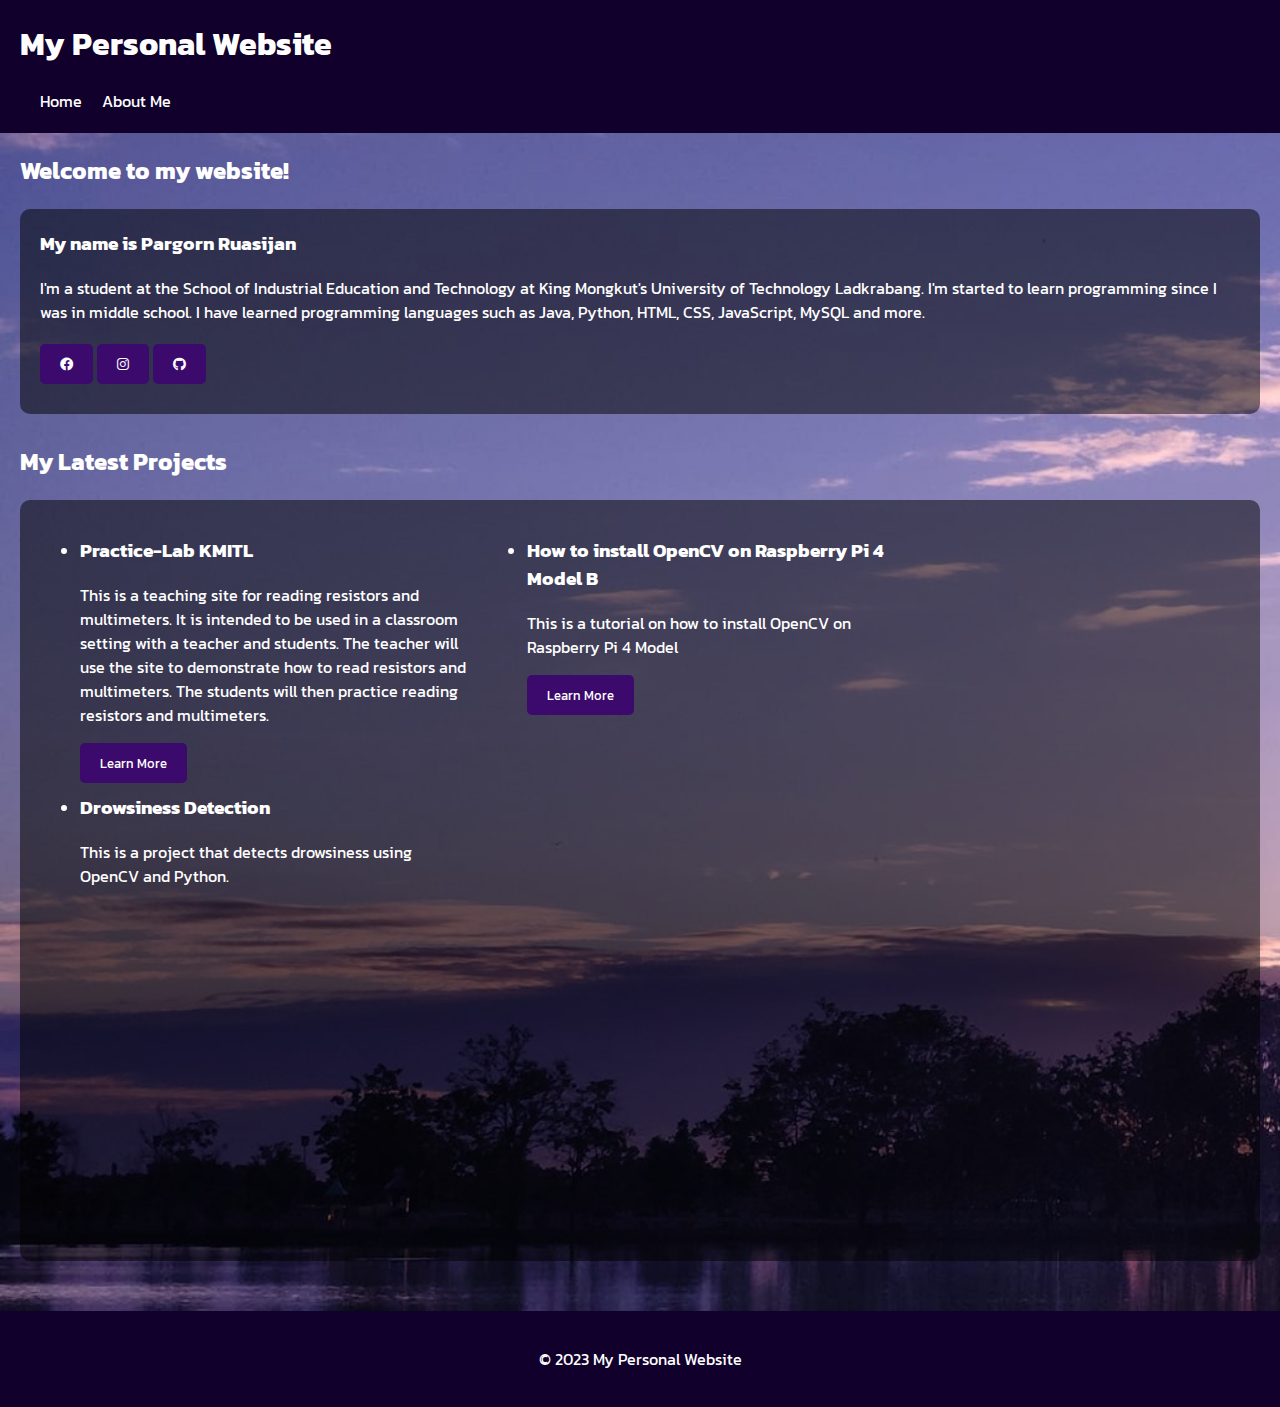
<file: index.html>
<!DOCTYPE html>
<html>
  <head>
    <title>My Personal Website</title>
    <meta charset="UTF-8" />
    <meta name="viewport" content="width=device-width, initial-scale=1.0" />
    <link rel="stylesheet" href="css/style.css" />
    <link rel="icon" href="images/xnewz.png" />
    <!-- Font Awesome CSS -->
    <link
      rel="stylesheet"
      href="https://cdnjs.cloudflare.com/ajax/libs/font-awesome/6.0.0-beta2/css/all.min.css"
    />
  </head>
  <body>
    <header>
      <h1>My Personal Website</h1>
      <nav>
        <ul>
          <li><a href="index.html">Home</a></li>
          <li><a href="about.html">About Me</a></li>
        </ul>
      </nav>
    </header>

    <main>
      <section>
        <h2>Welcome to my website!</h2>
        <div class="container">
          <h3>My name is Pargorn Ruasijan</h3>
          <p>
            <!-- explan this site about keep my project -->
            I'm a student at the School of Industrial Education and Technology
            at King Mongkut's University of Technology Ladkrabang. I'm started
            to learn programming since I was in middle school. I have learned
            programming languages such as Java, Python, HTML, CSS, JavaScript,
            MySQL and more.
          </p>
          <button>
            <a href="https://web.facebook.com/xnewz16844/"
              ><i class="fa-brands fa-facebook"></i>
            </a>
          </button>
          <button>
            <a href="https://www.instagram.com/_x.newz/"
              ><i class="fa-brands fa-instagram"></i>
            </a>
          </button>
          <button>
            <a href="https://www.github.com/xnewz"
              ><i class="fa-brands fa-github"></i>
            </a>
          </button>
        </div>
      </section>

      <section>
        <h2>My Latest Projects</h2>
        <div class="container">
          <ul>
            <li>
              <h3>Practice-Lab KMITL</h3>
              <p>
                This is a teaching site for reading resistors and multimeters.
                It is intended to be used in a classroom setting with a teacher
                and students. The teacher will use the site to demonstrate how
                to read resistors and multimeters. The students will then
                practice reading resistors and multimeters.
              </p>
              <button>
                <a href="https://github.com/Practice-Lab-KMITL">Learn More</a>
              </button>
            </li>
            <li>
              <h3>How to install OpenCV on Raspberry Pi 4 Model B</h3>
              <p>
                This is a tutorial on how to install OpenCV on Raspberry Pi 4
                Model
              </p>
              <button>
                <a
                  href="https://xnewz.medium.com/%E0%B8%A7%E0%B8%B4%E0%B8%98%E0%B8%B5%E0%B8%81%E0%B8%B2%E0%B8%A3%E0%B8%95%E0%B8%B4%E0%B8%94%E0%B8%95%E0%B8%B1%E0%B9%89%E0%B8%87-opencv-%E0%B8%9A%E0%B8%99-raspberry-pi-4-modal-b-8fa816496387"
                  >Learn More</a
                >
              </button>
            </li>
            <li>
              <h3>Drowsiness Detection</h3>
              <p>
                This is a project that detects drowsiness using OpenCV and
                Python.
              </p>
              <iframe
                src="https://www.youtube.com/embed/-UahBoSqrkE"
                title="YouTube video player"
                frameborder="0"
                allow="accelerometer; autoplay; clipboard-write; encrypted-media; gyroscope; picture-in-picture; web-share"
                allowfullscreen
              ></iframe>
            </li>
          </ul>
        </div>
      </section>
    </main>

    <footer>
      <p>&copy; 2023 My Personal Website</p>
    </footer>
  </body>
</html>
</file>
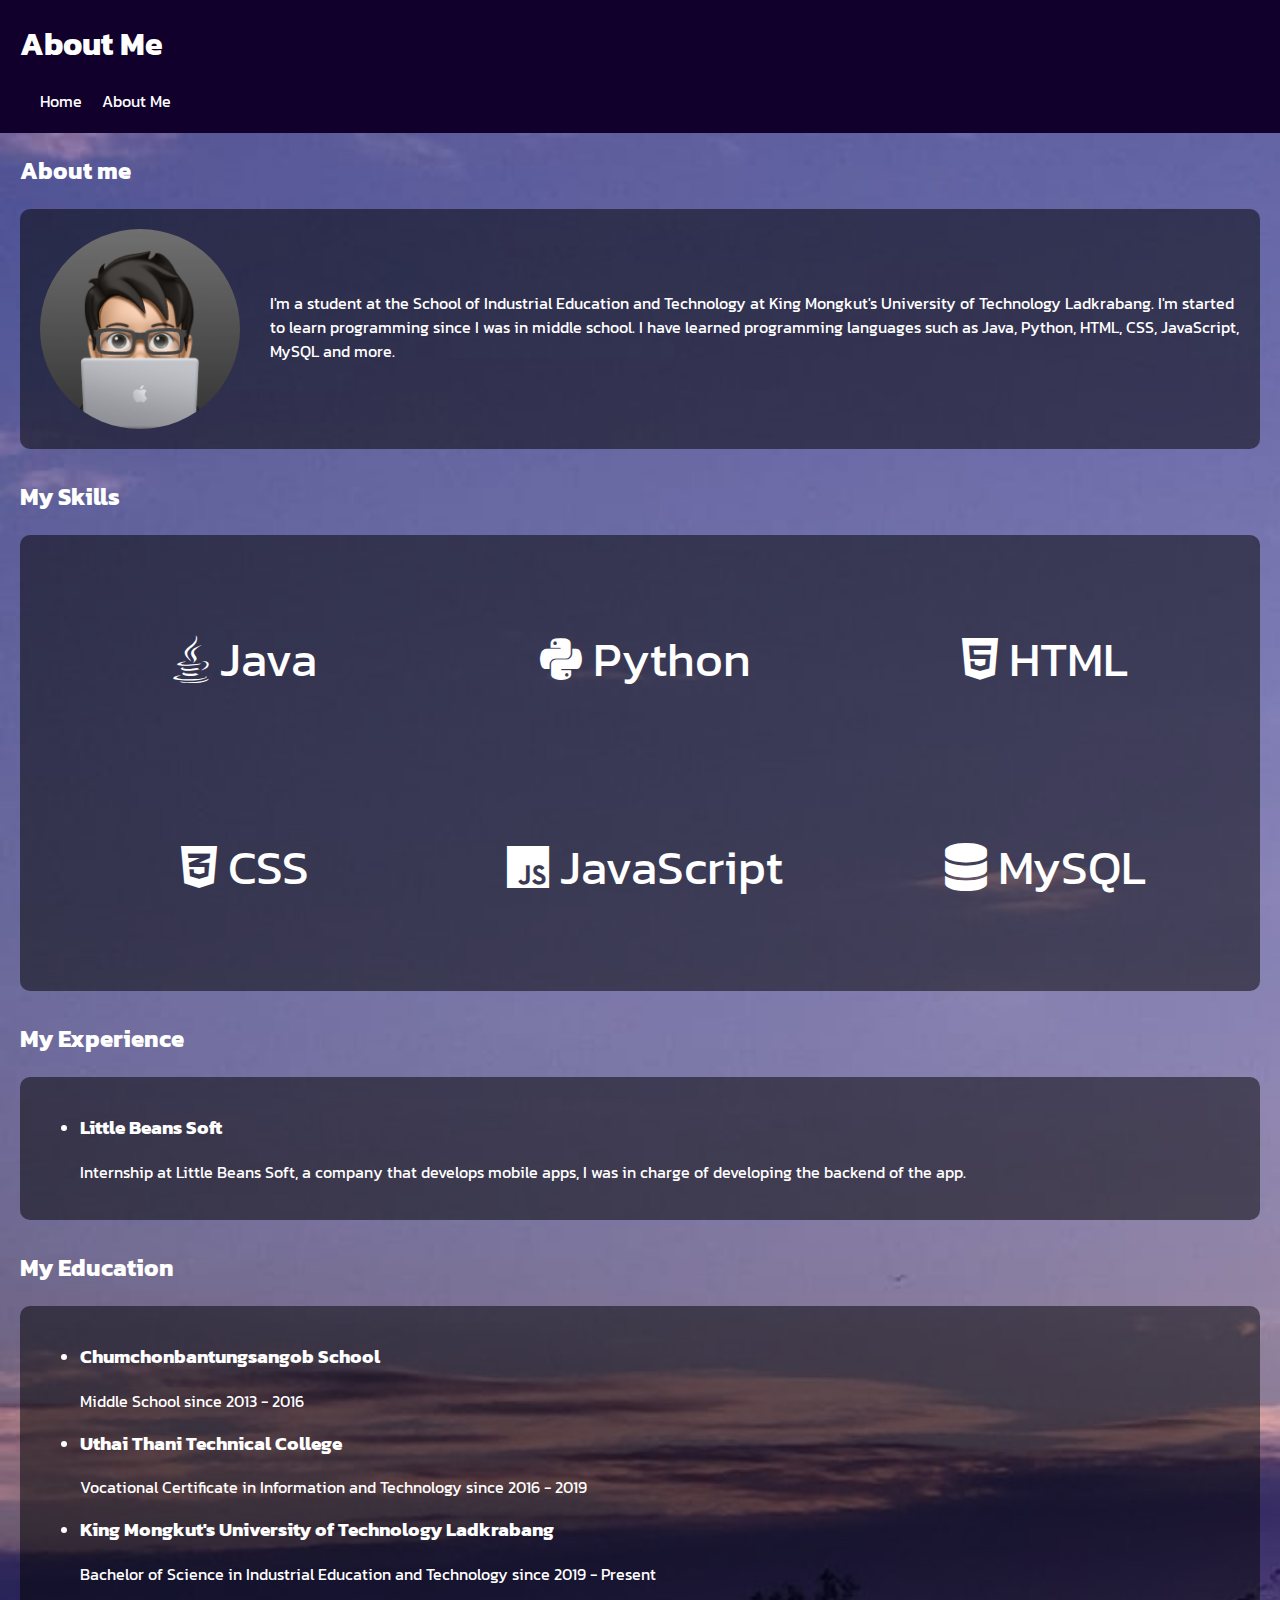
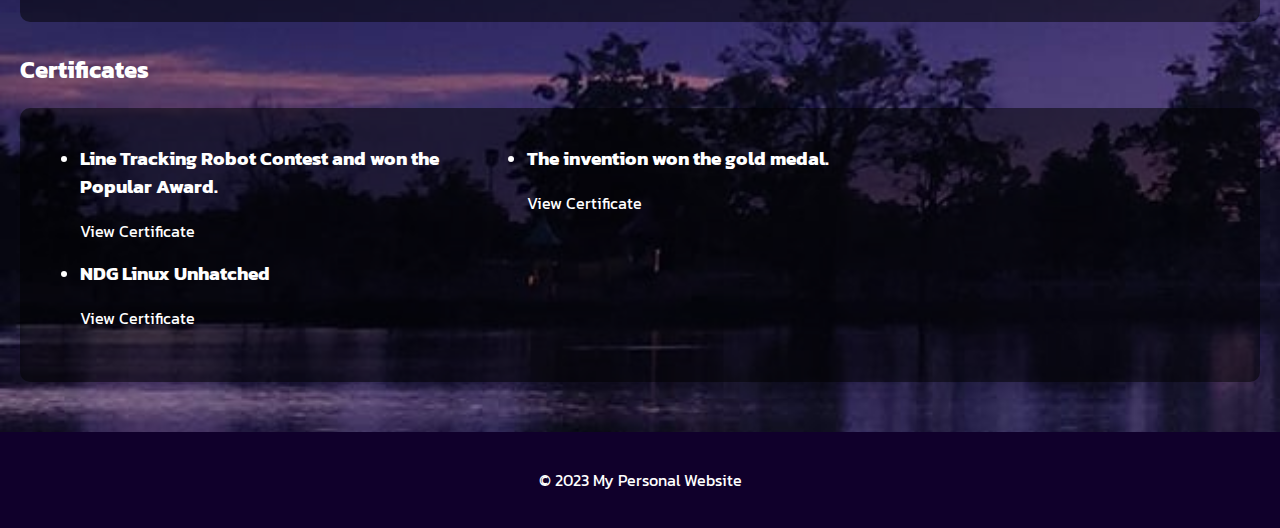
<file: about.html>
<!DOCTYPE html>
<html>
  <head>
    <title>About Me</title>
    <meta charset="UTF-8" />
    <meta name="viewport" content="width=device-width, initial-scale=1.0" />
    <link rel="stylesheet" href="css/style.css" />
    <link rel="icon" href="images/xnewz.png" />
    <!-- Font Awesome CSS -->
    <link
      rel="stylesheet"
      href="https://cdnjs.cloudflare.com/ajax/libs/font-awesome/6.0.0-beta2/css/all.min.css"
    />
  </head>
  <body>
    <header>
      <h1>About Me</h1>
      <nav>
        <ul>
          <li><a href="index.html">Home</a></li>
          <li><a href="about.html">About Me</a></li>
        </ul>
      </nav>
    </header>

    <main>
      <section>
        <h2>About me</h2>
        <div class="container-profile">
          <img
            src="images/profile.jpg"
            alt="profile"
            width="200"
            height="200"
          />
          <p>
            I'm a student at the School of Industrial Education and Technology
            at King Mongkut's University of Technology Ladkrabang. I'm started
            to learn programming since I was in middle school. I have learned
            programming languages such as Java, Python, HTML, CSS, JavaScript,
            MySQL and more.
          </p>
        </div>
      </section>

      <section>
        <h2>My Skills</h2>
        <div class="container-skills">
          <div class="skill">
            <i class="fab fa-java"></i>
            <p>&nbsp;Java</p>
          </div>
          <div class="skill">
            <i class="fab fa-python"></i>
            <p>&nbsp;Python</p>
          </div>
          <div class="skill">
            <i class="fab fa-html5"></i>
            <p>&nbsp;HTML</p>
          </div>
          <div class="skill">
            <i class="fab fa-css3-alt"></i>
            <p>&nbsp;CSS</p>
          </div>
          <div class="skill">
            <i class="fab fa-js"></i>
            <p>&nbsp;JavaScript</p>
          </div>
          <!-- mysql -->
          <div class="skill">
            <i class="fas fa-database"></i>
            <p>&nbsp;MySQL</p>
          </div>
        </div>
      </section>

      <section>
        <h2>My Experience</h2>
        <div class="container">
          <ul>
            <li>
              <h3>Little Beans Soft</h3>
              <p>
                Internship at Little Beans Soft, a company that develops mobile
                apps, I was in charge of developing the backend of the app.
              </p>
            </li>
          </ul>
        </div>
      </section>

      <section>
        <h2>My Education</h2>
        <div class="container">
          <ul>
            <li>
              <h3>Chumchonbantungsangob School</h3>
              <p>Middle School since 2013 - 2016</p>
            </li>
            <li>
              <h3>Uthai Thani Technical College</h3>
              <p>
                Vocational Certificate in Information and Technology since 2016
                - 2019
              </p>
            </li>
            <li>
              <h3>King Mongkut's University of Technology Ladkrabang</h3>
              <p>
                Bachelor of Science in Industrial Education and Technology since
                2019 - Present
              </p>
            </li>
          </ul>
        </div>
      </section>

      <!-- Certificates -->
      <section>
        <h2>Certificates</h2>
        <div class="container">
          <ul>
            <li>
              <h3>Line Tracking Robot Contest and won the Popular Award.</h3>
              <p>
                <!-- image -->
                <a href="images/cert1.jpg">View Certificate</a>
              </p>
            </li>
            <li>
              <h3>The invention won the gold medal.</h3>
              <p>
                <a href="images/cert2.jpg">View Certificate</a>
              </p>
            </li>
            <li>
              <h3>NDG Linux Unhatched</h3>
              <p>
                <a href="cert/PargornRuasijan-NDG Linux Unhatc-certificate.pdf">View Certificate</a>
              </p>
            </li>
          </ul>
        </div>
      </section>
    </main>
    <footer>
      <p>&copy; 2023 My Personal Website</p>
    </footer>
  </body>
</html>
</file>
<file: css/style.css>
@import url("https://fonts.googleapis.com/css?family=Kanit:300,400,600");
* {
  font-family: "Kanit", sans-serif;
}

body {
  font-size: 16px;
  line-height: 1.5;
  margin: 0;
}

header {
  background-color: #10002b;
  color: #fff;
  padding: 20px;
}

h1,
h2,
h3 {
  color: white;
  margin-top: 0;
}

nav ul {
  list-style: none;
  margin: 0;
  padding: 0;
  display: flex; /* display the ul element as a flex container */
  justify-content: flex-start; /* align the li elements to the left of the ul element */
}

nav li {
  margin-left: 20px;
}

a {
  color: #fff;
  text-decoration: none;
}

main {
  padding: 20px;
  background-image: url("../images/bg.jpg");
  background-size: cover;
}

section {
  margin-bottom: 30px;
}

button {
  background-color: #3c096c;
  color: #fff;
  border: none;
  padding: 10px 20px;
  border-radius: 5px;
  cursor: pointer;
  margin-bottom: 10px;
}

footer {
  background-color: #10002b;
  color: #fff;
  padding: 20px;
  text-align: center;
}

main section:first-of-type {
  display: flex; /* display the section as a flex container */
  flex-wrap: wrap; /* wrap the li elements within the ul element */
}

main section:first-of-type li {
  width: 100%; /* width of all li elements within the first section element in the main element to 100%. */
  margin-bottom: 30px;
}

main section:first-of-type li h3 {
  margin-bottom: 10px;
}

main section:first-of-type li p {
  margin-bottom: 20px;
}

main section:first-of-type li a {
  background-color: #fff;
  color: #333;
  padding: 10px 20px;
  border-radius: 5px;
}

main section:first-of-type p {
  margin-bottom: 20px;
}

main section:last-of-type ul {
  display: flex; /* display the ul element as a flex container */
  flex-wrap: wrap; /* wrap the li elements within the ul element */
}

main section:last-of-type li {
  width: 50%; /* width of all li elements within the last section element in the main element to 50%. */
}

main section:last-of-type li:nth-of-type(odd) {
  margin-right: 30px;
}

.container {
  background: rgba(0, 0, 0, 0.5);
  color: #fff;
  padding: 20px;
  border-radius: 10px;
}

.container-profile {
  background: rgba(0, 0, 0, 0.5);
  color: #fff;
  padding: 20px;
  border-radius: 10px;
  display: flex; /* display the container as a flex container */
  align-items: center;
  text-align: left;
}

.container-profile h3 {
  margin-bottom: 10px;
}

.container-skills {
  background: rgba(0, 0, 0, 0.5);
  color: #fff;
  padding: 20px;
  border-radius: 10px;
  display: grid; /* display the container as a grid */
  grid-template-columns: repeat(3, 1fr); /* display the skills as a three-column grid */
  justify-items: center; /* align the skills to the center of the grid */
}

.skill {
  display: flex; /* display the skill as a flex container */
  align-items: center;  /* align the skill icon and text to the center of the container */
  margin: 20px;
  font-size: 3rem;
  margin-right: 10px;
}

img {
  border-radius: 50%;
  margin-right: 30px;
}

iframe {
  border-radius: 10px;
  width: 100%; /* width of the iframe element to 100%. */
  height: 315px;
}

@media (max-width: 640px) {
  main section:first-of-type li {  
    width: 100%; /* width of all li elements within the first section element in the main element to 100%. */
  }

  main section:last-of-type li {
    width: 100%; /* width of all li elements within the last section element in the main element to 100%. */
  }

  main section:last-of-type li:nth-of-type(odd) {
    margin-right: 0; /* removes the right margin of all odd-numbered li elements within the last section element in the main element. */
  }

  main section:last-of-type li:nth-of-type(even) {
    margin-left: 0; /* removes the right margin of all even-numbered li elements within the last section element in the main element. */
  }

  main section:last-of-type li:nth-of-type(2n) {
    margin-left: 0; /* removes the left margin of every second li element within the last section element in the main element. */
  }

  main section:last-of-type li:nth-of-type(2n + 1) {
    margin-right: 0; /* removes the right margin of every second li element within the last section element in the main element. */
  }

  .container-profile {
    display: block; /* display the container as a block element */
    text-align: center; /* align the text within the container to the center */
  }

  .container-skills {
    grid-template-columns: repeat(1, 1fr); /* display the skills as a single column */
  }
}

@media screen and (min-width: 641px) and (max-width: 1024px) { /* responsive design for tablet */
  main section:first-of-type li {
    width: 50%; /* width of all li elements within the first section element in the main element to 50%. */
  }

  main section:last-of-type li {
    width: 50%; /* width of all li elements within the last section element in the main element to 50%. */
  }

  .container-skills {
    grid-template-columns: repeat(2, 1fr); /* display the skills as a two columns */
  }
}

@media screen and (min-width: 1025px) { /* responsive design for desktop */
  main section:first-of-type li {
    width: 33.33%; /* width of all li elements within the first section element in the main element to 33.33%. */
  }

  main section:last-of-type li {
    width: 33.33%; /* width of all li elements within the last section element in the main element to 33.33%. */
  }

  main section:last-of-type li:nth-of-type(odd) {
    margin-right: 30px; /* adds a right margin of 30px to all odd-numbered li elements within the last section element in the main element. */
  }

  main section:last-of-type li:nth-of-type(even) {
    margin-left: 30px; /* adds a left margin of 30px to all even-numbered li elements within the last section element in the main element. */
  }

  main section:last-of-type li:nth-of-type(2n) {
    margin-left: 30px; /* adds a left margin of 30px to every second li element within the last section element in the main element. */
  }

  main section:last-of-type li:nth-of-type(2n + 1) {
    margin-right: 30px; /* adds a right margin of 30px to every second li element within the last section element in the main element. */
  }
}

.footer-grid {
  display: grid; /* display the footer as a grid */
  grid-template-columns: repeat(3, 1fr); 
  grid-gap: 20px;
  margin-bottom: 20px;
}
</file>
